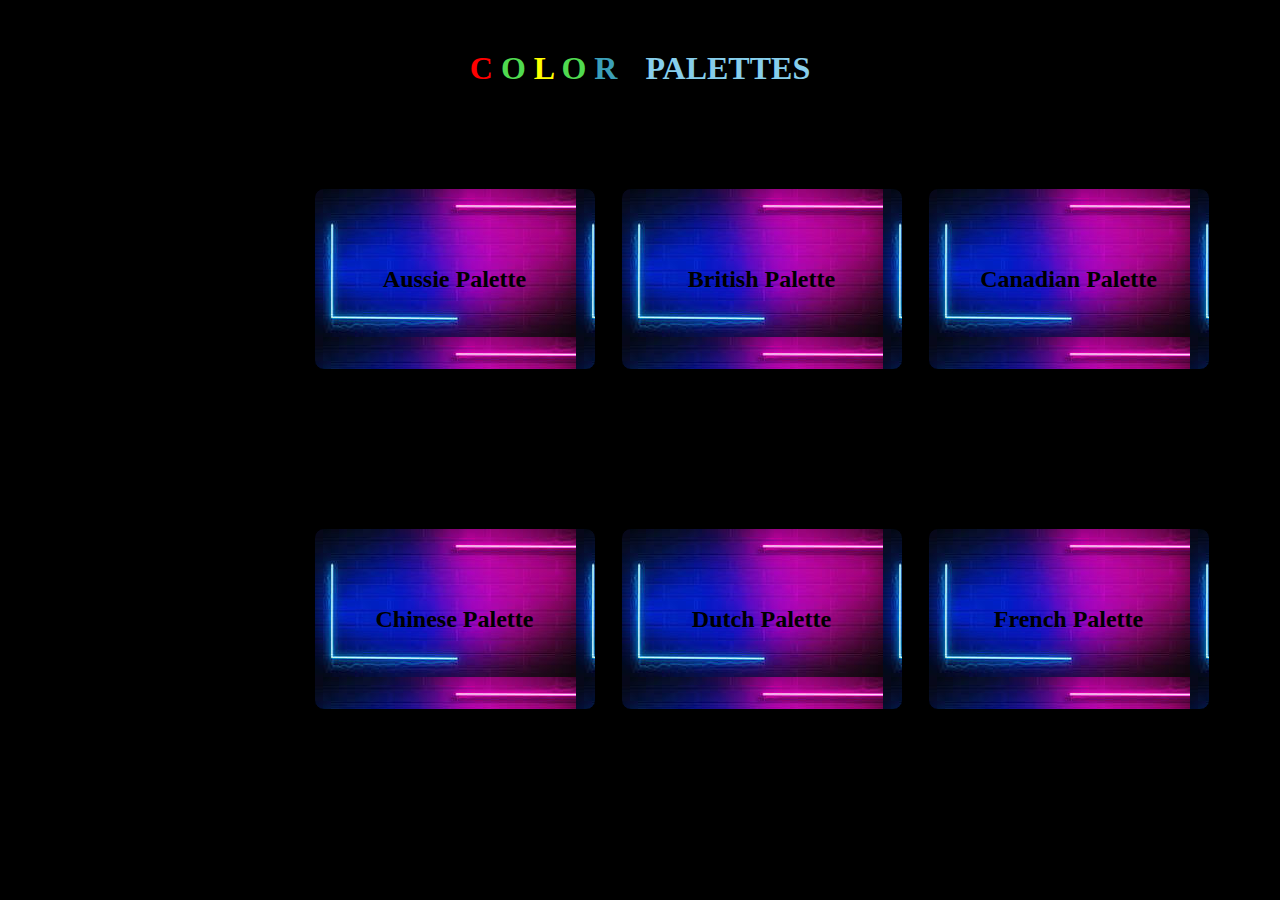
<file: index.html>
<!DOCTYPE html>
<html lang="en">
<head>
    <meta charset="UTF-8">
    <meta name="viewport" content="width=device-width, initial-scale=1.0">
    <title>Color Palettes</title>
    <link rel="stylesheet" href="./style.css">
</head>
<body>
    <!-- <div class="centre">COLOR PALETTES</div> -->
    <h1>
        <span class="c">C</span>
        <span class="o">O</span>
        <span class="l">L</span>
        <span class="o">O</span>
        <span class="r">R</span>
        <span class="palettes">PALETTES</span>
    </h1>
     <div class="container">
        <div><a href="./palettes/aussie/aussie.html">Aussie Palette</a></div>
        <div><a href="./palettes/british/british.html">British Palette</a></div>
        <div><a href="./palettes/Canadian/Canadian.html">Canadian Palette</a></div>
        <div><a href="./palettes/Chinese/Chinese.html">Chinese Palette</a></div>
        <div><a href="./palettes/Dutch/Dutch.html">Dutch Palette</a></div>
        <div><a href="./palettes/French/French.html">French Palette</a> </div>
        
       
     </div>
</body>
</html>
</file>
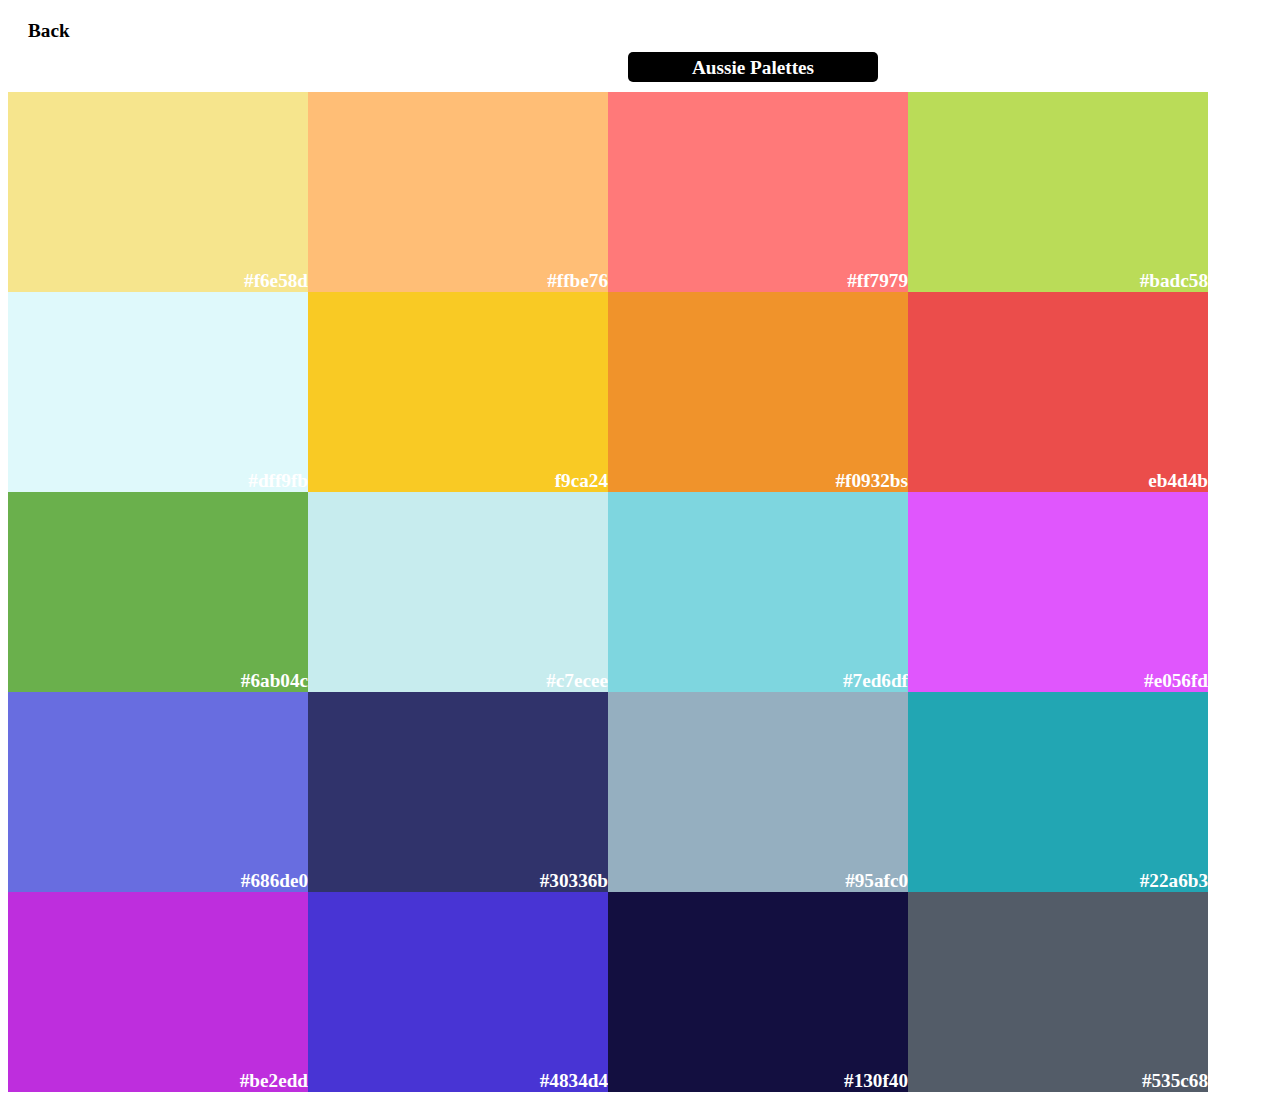
<file: palettes/aussie/aussie.html>
<!DOCTYPE html>
<html lang="en">
<head>
    <meta charset="UTF-8">
    <meta name="viewport" content="width=device-width, initial-scale=1.0">
    <title>Aussie Palettes</title>
    <link rel="stylesheet" href="./style.css">
</head>
<body>
    <div class="a"><a href="../../index.html">Back</a></div>
    <div class="top">Aussie Palettes</div>
    <div class="container">
        <div class="one">
            <span>#f6e58d</span>
        </div>
        <div class="two">
            <span>#ffbe76</span>
         </div>
        <div class="three">
            <span>#ff7979</span>
        </div>
        <div class="four">
            <span>#badc58</span>
        </div>
        <div class="five">
            <span>#dff9fb</span>
        </div>
        <div class="six">
            <span>f9ca24</span>
        </div>
        <div class="seven">
            <span>#f0932bs</span>
        </div>
        <div class="eight">
            <span>eb4d4b</span>
        </div>
        <div class="nine">
            <span>#6ab04c</span>
        </div>
        <div class="ten">
            <span>#c7ecee</span>
        </div>
        <div class="eleven">
            <span>#7ed6df</span>
        </div>
        <div class="twelve">
            <span>#e056fd</span>
        </div>
        <div class="thirteen">
            <span>#686de0</span>
        </div>
        <div class="fourteen">
            <span>#30336b</span>
        </div>
        <div class="fifteen">
            <span>#95afc0</span>
        </div>
        <div class="sixteen">
            <span>#22a6b3</span>
        </div>
        <div class="seventeen">
            <span>#be2edd</span>
        </div>
        <div class="eighteen">
            <span>#4834d4</span>
        </div>
        <div class="nineteen">
            <span>#130f40</span>
        </div>
        <div class="twenty">
            <span>#535c68</span>
        </div>
    </div>    
</body>
</html>
</file>
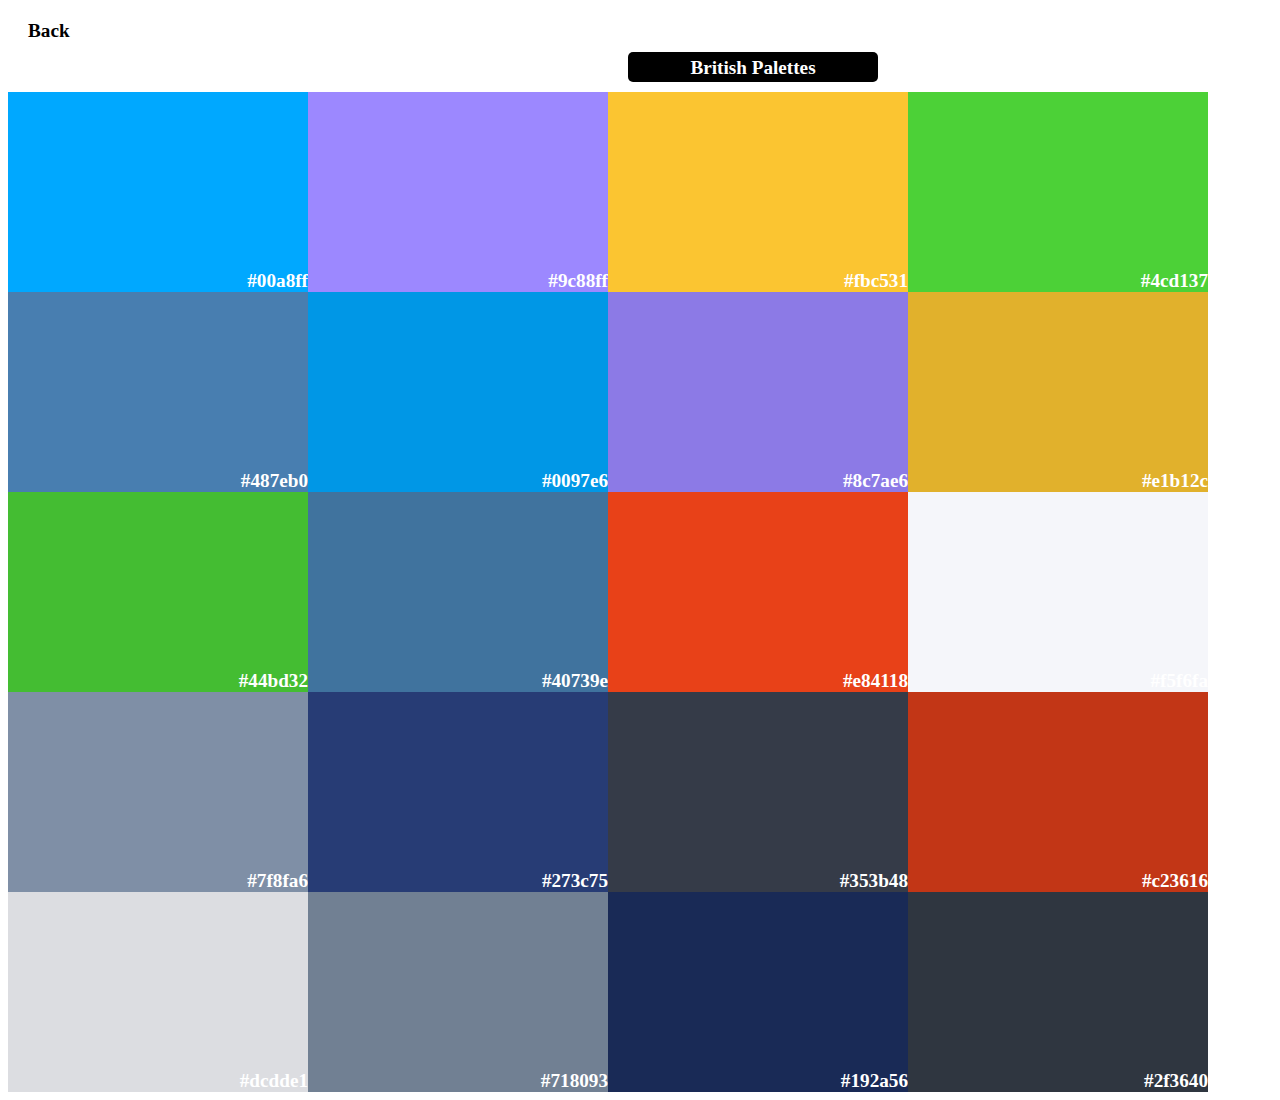
<file: palettes/british/british.html>
<!DOCTYPE html>
<html lang="en">
<head>
    <meta charset="UTF-8">
    <meta name="viewport" content="width=device-width, initial-scale=1.0">
    <title>British Palette</title>
    <link rel="stylesheet" href="./style.css">
</head>
<body>
    <div class="a"><a href="../../index.html">Back</a></div>
    <div class="top">British Palettes</div>
    <div class="container">
        <div class="one">
            <span>#00a8ff</span>
        </div>
        <div class="two">
            <span>#9c88ff</span>
         </div>
        <div class="three">
            <span>#fbc531</span>
        </div>
        <div class="four">
            <span>#4cd137</span>
        </div>
        <div class="five">
            <span>#487eb0</span>
        </div>
        <div class="six">
            <span>#0097e6</span>
        </div>
        <div class="seven">
            <span>#8c7ae6</span>
        </div>
        <div class="eight">
            <span>#e1b12c</span>
        </div>
        <div class="nine">
            <span>#44bd32</span>
        </div>
        <div class="ten">
            <span>#40739e</span>
        </div>
        <div class="eleven">
            <span>#e84118</span>
        </div>
        <div class="twelve">
            <span>#f5f6fa</span>
        </div>
        <div class="thirteen">
            <span>#7f8fa6</span>
        </div>
        <div class="fourteen">
            <span>#273c75</span>
        </div>
        <div class="fifteen">
            <span>#353b48</span>
        </div>
        <div class="sixteen">
            <span>#c23616</span>
        </div>
        <div class="seventeen">
            <span>#dcdde1</span>
        </div>
        <div class="eighteen">
            <span>#718093</span>
        </div>
        <div class="nineteen">
            <span>#192a56</span>
        </div>
        <div class="twenty">
            <span>#2f3640</span>
        </div>
    </div>    
    
</body>
</html>
</file>
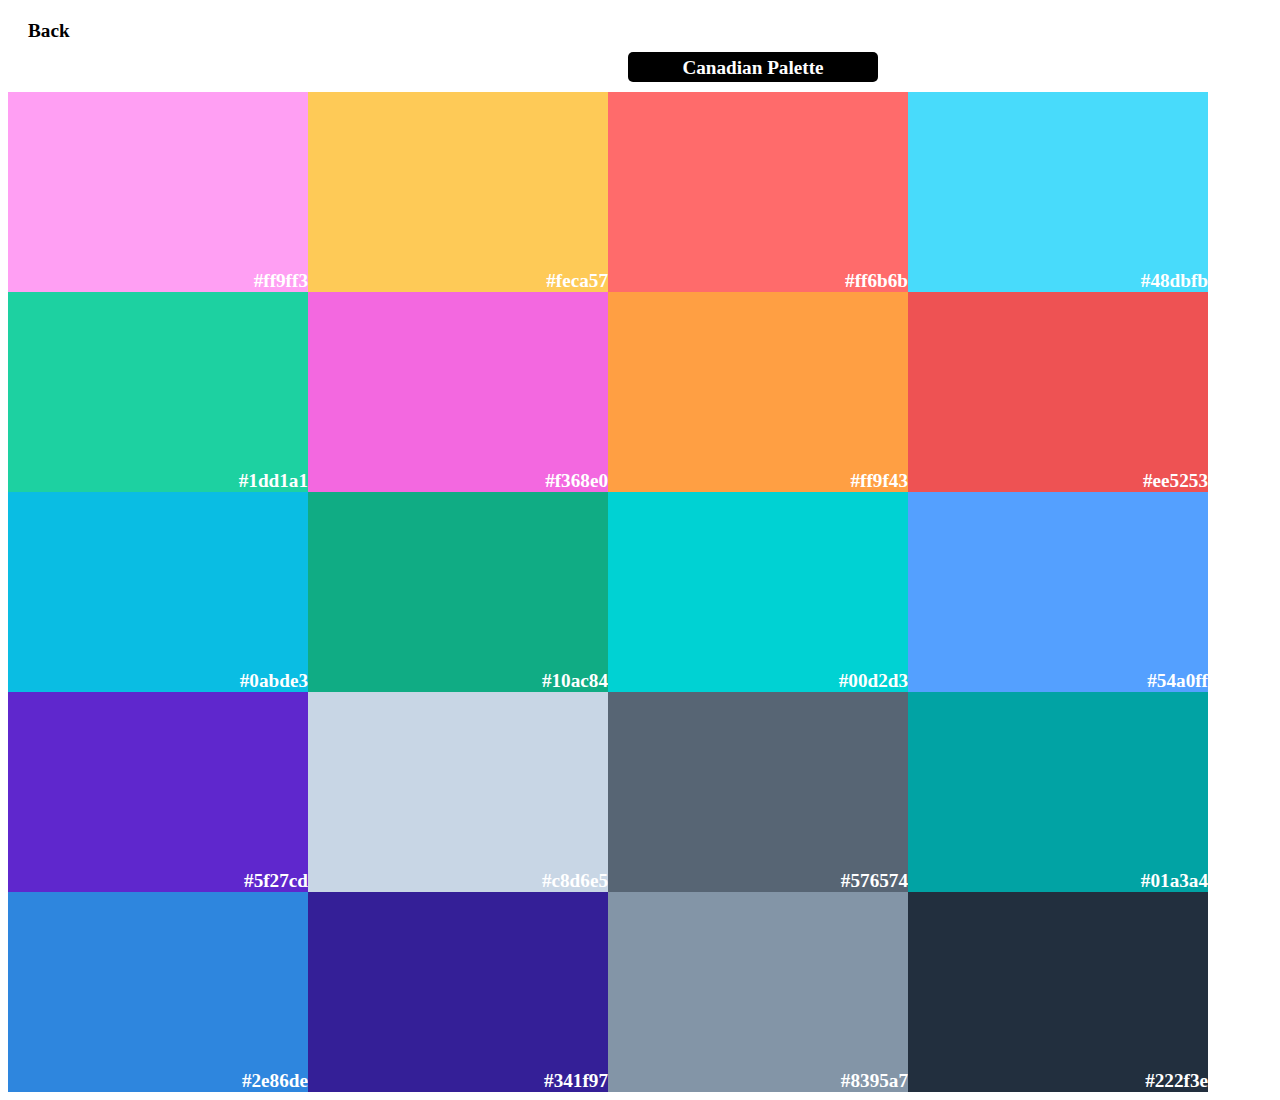
<file: palettes/Canadian/Canadian.html>
<!DOCTYPE html>
<html lang="en">
<head>
    <meta charset="UTF-8">
    <meta name="viewport" content="width=device-width, initial-scale=1.0">
    <title>Canadian Palette </title>
    <link rel="stylesheet" href="./style.css">
</head>
<body>
    <div class="a"><a href="../../index.html">Back</a></div>
    <div class="top">Canadian Palette</div>
    <div class="container">
        <div class="one">
            <span>#ff9ff3</span>
        </div>
        <div class="two">
            <span>#feca57</span>
         </div>
        <div class="three">
            <span>#ff6b6b</span>
        </div>
        <div class="four">
            <span>#48dbfb</span>
        </div>
        <div class="five">
            <span>#1dd1a1</span>
        </div>
        <div class="six">
            <span>#f368e0</span>
        </div>
        <div class="seven">
            <span>#ff9f43</span>
        </div>
        <div class="eight">
            <span>#ee5253</span>
        </div>
        <div class="nine">
            <span>#0abde3</span>
        </div>
        <div class="ten">
            <span>#10ac84</span>
        </div>
        <div class="eleven">
            <span>#00d2d3</span>
        </div>
        <div class="twelve">
            <span>#54a0ff</span>
        </div>
        <div class="thirteen">
            <span>#5f27cd</span>
        </div>
        <div class="fourteen">
            <span>#c8d6e5</span>
        </div>
        <div class="fifteen">
            <span>#576574</span>
        </div>
        <div class="sixteen">
            <span>#01a3a4</span>
        </div>
        <div class="seventeen">
            <span>#2e86de</span>
        </div>
        <div class="eighteen">
            <span>#341f97</span>
        </div>
        <div class="nineteen">
            <span>#8395a7</span>
        </div>
        <div class="twenty">
            <span>#222f3e</span>
        </div>
    </div>    
    
</body>
</html>
</file>
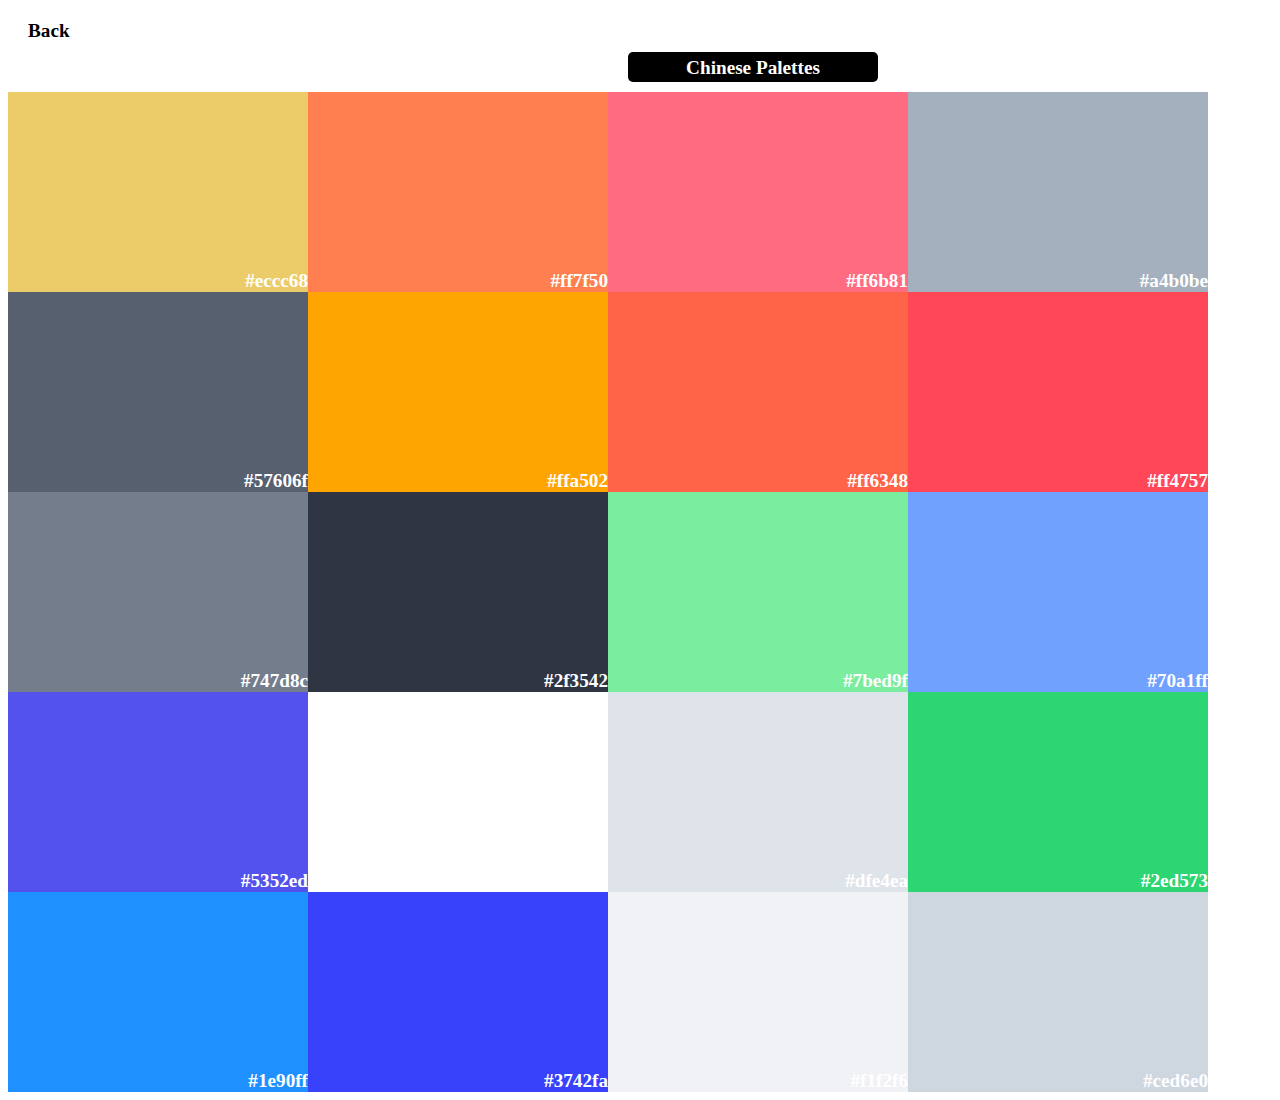
<file: palettes/Chinese/Chinese.html>
<!DOCTYPE html>
<html lang="en">
<head>
    <meta charset="UTF-8">
    <meta name="viewport" content="width=device-width, initial-scale=1.0">
    <title>Chinese Palette</title>
    <link rel="stylesheet" href="./style.css">
</head>
<body>
    <div class="a"><a href="../../index.html">Back</a></div>
    <div class="top">Chinese Palettes</div>
    <div class="container">
        <div class="one">
            <span>#eccc68</span>
        </div>
        <div class="two">
            <span>#ff7f50</span>
         </div>
        <div class="three">
            <span>#ff6b81</span>
        </div>
        <div class="four">
            <span>#a4b0be</span>
        </div>
        <div class="five">
            <span>#57606f</span>
        </div>
        <div class="six">
            <span>#ffa502</span>
        </div>
        <div class="seven">
            <span>#ff6348</span>
        </div>
        <div class="eight">
            <span>#ff4757</span>
        </div>
        <div class="nine">
            <span>#747d8c</span>
        </div>
        <div class="ten">
            <span>#2f3542</span>
        </div>
        <div class="eleven">
            <span>#7bed9f</span>
        </div>
        <div class="twelve">
            <span>#70a1ff</span>
        </div>
        <div class="thirteen">
            <span>#5352ed</span>
        </div>
        <div class="fourteen">
            <span>#ffffff</span>
        </div>
        <div class="fifteen">
            <span>#dfe4ea</span>
        </div>
        <div class="sixteen">
            <span>#2ed573</span>
        </div>
        <div class="seventeen">
            <span>#1e90ff</span>
        </div>
        <div class="eighteen">
            <span>#3742fa</span>
        </div>
        <div class="nineteen">
            <span>#f1f2f6</span>
        </div>
        <div class="twenty">
            <span>#ced6e0</span>
        </div>
    </div>    
    
</body>
</html>
</file>
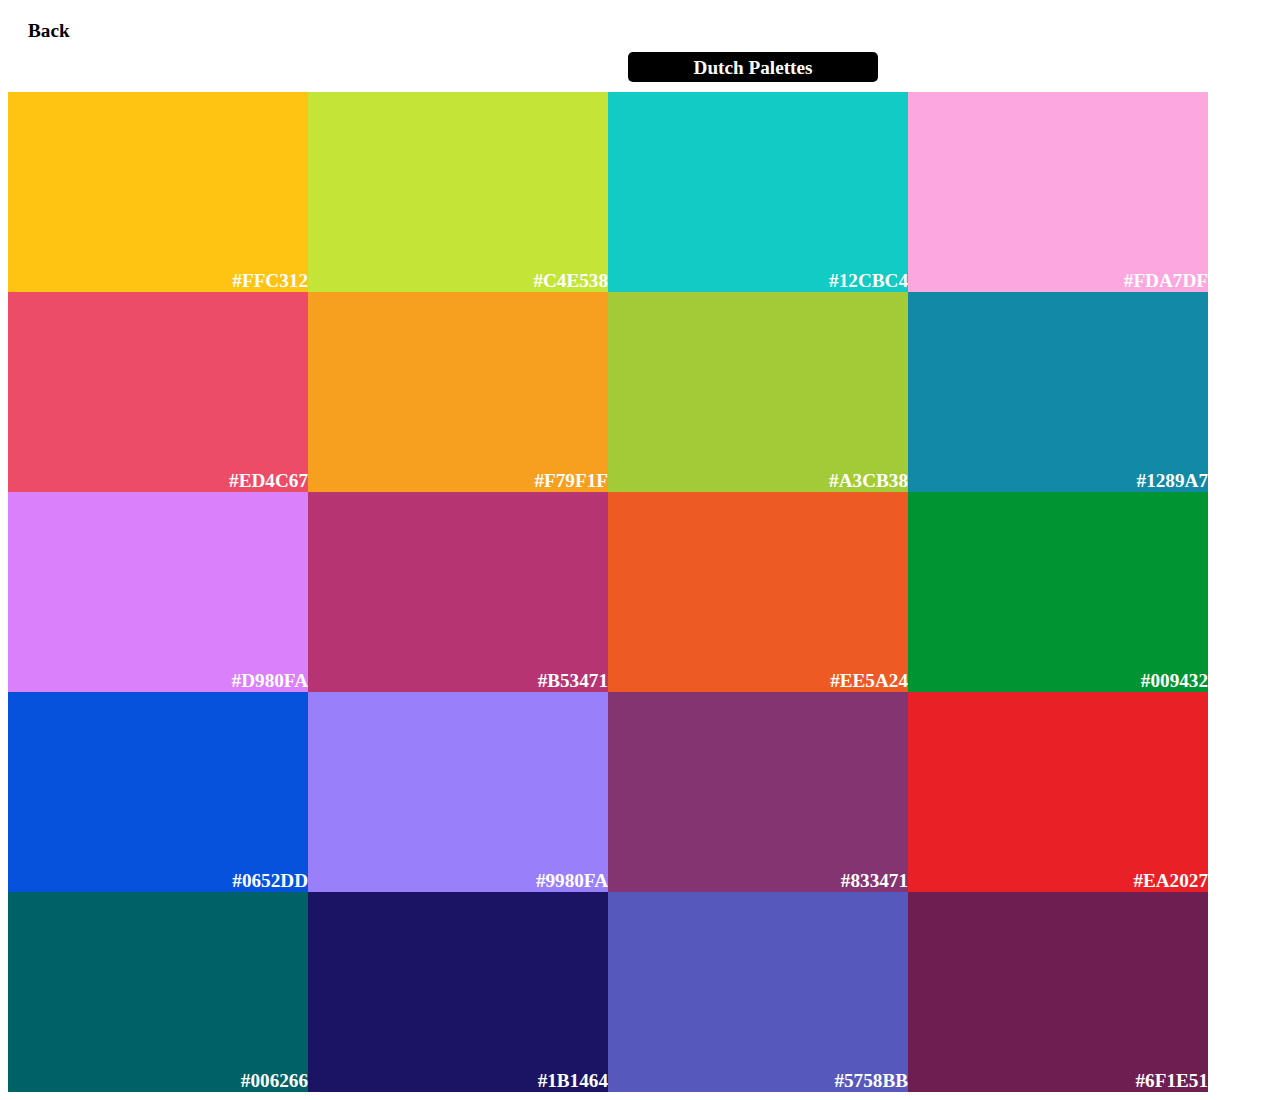
<file: palettes/Dutch/Dutch.html>
<!DOCTYPE html>
<html lang="en">
<head>
    <meta charset="UTF-8">
    <meta name="viewport" content="width=device-width, initial-scale=1.0">
    <title>Dutch Palette</title>
    <link rel="stylesheet" href="./style.css">
</head>
<body>
    <div class="a"><a href="../../index.html">Back</a></div>
    <div class="top">Dutch Palettes</div>
    <div class="container">
        <div class="one">
            <span>#FFC312</span>
        </div>
        <div class="two">
            <span>#C4E538</span>
         </div>
        <div class="three">
            <span>#12CBC4</span>
        </div>
        <div class="four">
            <span>#FDA7DF</span>
        </div>
        <div class="five">
            <span>#ED4C67</span>
        </div>
        <div class="six">
            <span>#F79F1F</span>
        </div>
        <div class="seven">
            <span>#A3CB38</span>
        </div>
        <div class="eight">
            <span>#1289A7</span>
        </div>
        <div class="nine">
            <span>#D980FA</span>
        </div>
        <div class="ten">
            <span>#B53471</span>
        </div>
        <div class="eleven">
            <span>#EE5A24</span>
        </div>
        <div class="twelve">
            <span>#009432</span>
        </div>
        <div class="thirteen">
            <span>#0652DD</span>
        </div>
        <div class="fourteen">
            <span>#9980FA</span>
        </div>
        <div class="fifteen">
            <span>#833471</span>
        </div>
        <div class="sixteen">
            <span>#EA2027</span>
        </div>
        <div class="seventeen">
            <span>#006266</span>
        </div>
        <div class="eighteen">
            <span>#1B1464</span>
        </div>
        <div class="nineteen">
            <span>#5758BB</span>
        </div>
        <div class="twenty">
            <span>#6F1E51</span>
        </div>
    </div>    
    
</body>
</html>
</file>
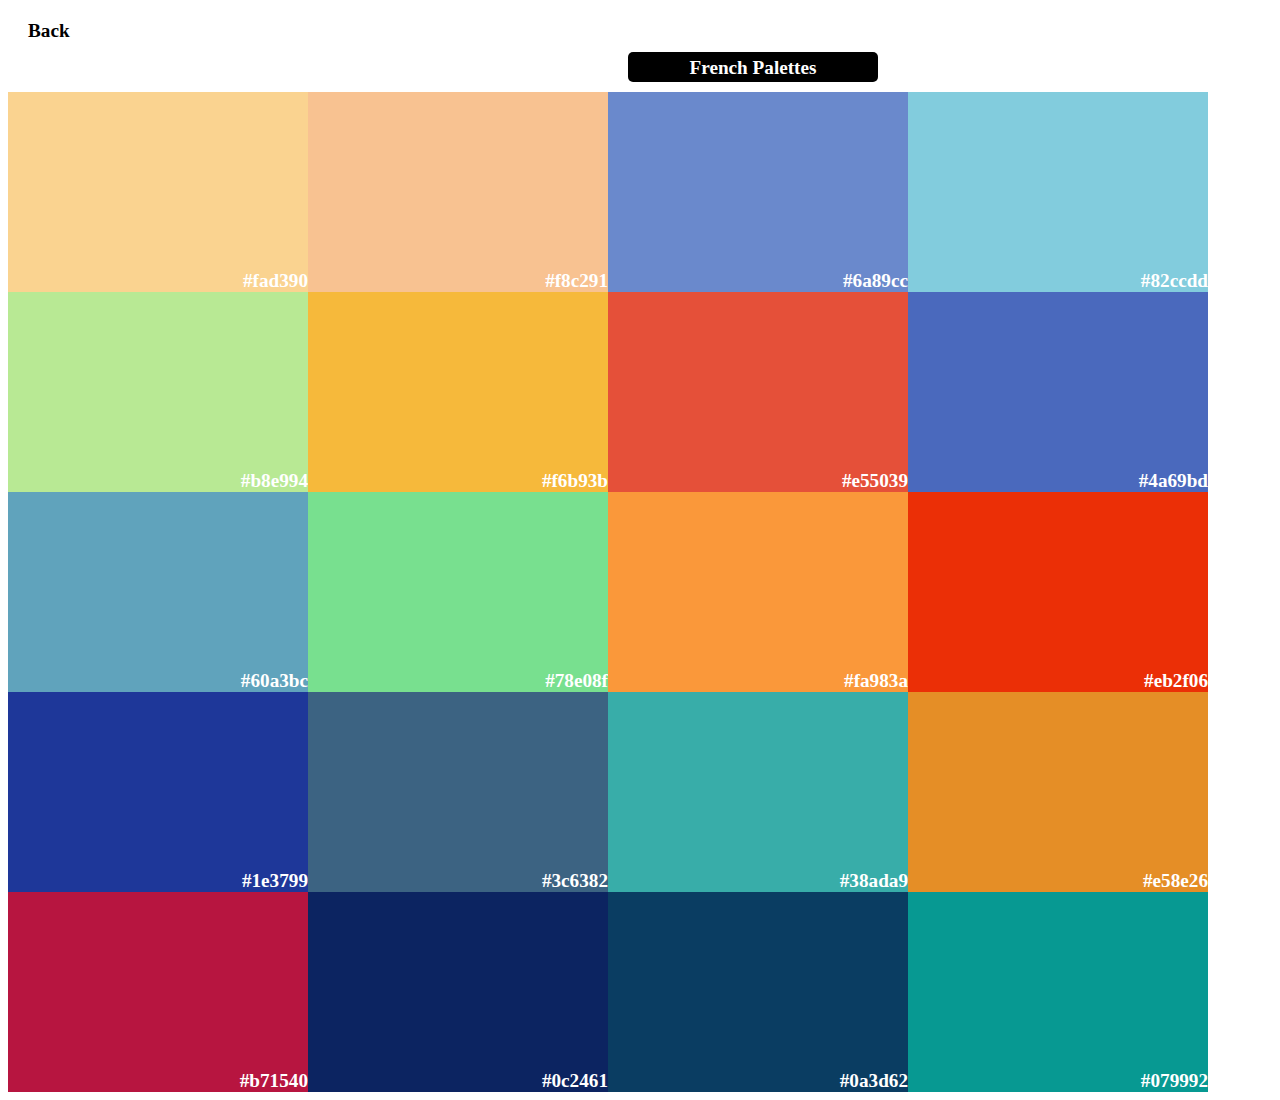
<file: palettes/French/French.html>
<!DOCTYPE html>
<html lang="en">
<head>
    <meta charset="UTF-8">
    <meta name="viewport" content="width=device-width, initial-scale=1.0">
    <title>French Palette</title>
    <link rel="stylesheet" href="./style.css">
</head>
<body>
    <div class="a"><a href="../../index.html">Back</a></div>
    <div class="top">French Palettes</div>
    <div class="container">
        <div class="one">
            <span>#fad390</span>
        </div>
        <div class="two">
            <span>#f8c291</span>
         </div>
        <div class="three">
            <span>#6a89cc</span>
        </div>
        <div class="four">
            <span>#82ccdd</span>
        </div>
        <div class="five">
            <span>#b8e994</span>
        </div>
        <div class="six">
            <span>#f6b93b</span>
        </div>
        <div class="seven">
            <span>#e55039</span>
        </div>
        <div class="eight">
            <span>#4a69bd</span>
        </div>
        <div class="nine">
            <span>#60a3bc</span>
        </div>
        <div class="ten">
            <span>#78e08f</span>
        </div>
        <div class="eleven">
            <span>#fa983a</span>
        </div>
        <div class="twelve">
            <span>#eb2f06</span>
        </div>
        <div class="thirteen">
            <span>#1e3799</span>
        </div>
        <div class="fourteen">
            <span>#3c6382</span>
        </div>
        <div class="fifteen">
            <span>#38ada9</span>
        </div>
        <div class="sixteen">
            <span>#e58e26</span>
        </div>
        <div class="seventeen">
            <span>#b71540</span>
        </div>
        <div class="eighteen">
            <span>#0c2461</span>
        </div>
        <div class="nineteen">
            <span>#0a3d62</span>
        </div>
        <div class="twenty">
            <span>#079992</span>
        </div>
    </div>    
</body>
</html>
</file>
<file: style.css>
body{
    background-color: black;
}
h1{
   text-align: center;
   margin-top: 50px;
}
.c{
    color: red;
    
}
.o{
    color: rgb(80, 218, 80);
   
}
.l{
    color: yellow;
    
}
.r{
    color: rgb(59, 159, 184);
    
}
.palettes{
    color: skyblue;
    margin-left: 20px;
    
}
.container{
    border: 1px solid black;
    height: 680px;
    width: 1000px;
    margin-left: 240px;
    display: flex;
    flex-wrap: wrap;
    align-items: center;
    justify-content: center;
    
}
.container>div{
    border: 1px solid black;
    height: 180px;
    width: 280px;
    margin-left:25px;
    display: flex;
    align-items: center;
    justify-content: center;
    background-image:url(./assets/img.jfif);
    border-radius: 10px;

    
}
a{
    text-decoration: none;
    color: black;
    font-size: x-large;
    font-weight: bolder;
}
a:hover{
    color: red;
}
</file>
<file: palettes/aussie/style.css>
.top{
    background-color: black;
    color: white;
    border-radius: 5px;
    text-align: center;
    width: 250px;
    height: 25px;
    margin: 10px 620px;
    font-size: larger;
    padding-top: 5px;
    font-weight: bold;
}
a{
    text-decoration: none;
    font-size: larger;  
    color: black;
    font-weight: bolder;  
}
.a{
    margin-top: 20px;
    margin-left: 20px;
}
.container{
    display: flex;
    flex-wrap: wrap;   
}
a:hover{
    color: red;
    text-decoration: underline;
}
.one{
    display: flex;
    align-items: flex-end;
    justify-content: flex-end;
    height: 200px;
    width: 300px;
    color: white;
    font-size: larger;
    font-weight: bolder;
    background-color: #f6e58d;
}
.two{
    display: flex;
    align-items: flex-end;
    justify-content: flex-end;
    height: 200px;
    width: 300px;
    color: white;
    font-size: larger;
    font-weight: bolder;
    background-color: #ffbe76;
}
.three{
    display: flex;
    align-items: flex-end;
    justify-content: flex-end;
    height: 200px;
    width: 300px;
    color: white;
    font-size: larger;
    font-weight: bolder;
    background-color: #ff7979;
}
.four{
    display: flex;
    align-items: flex-end;
    justify-content: flex-end;
    height: 200px;
    width: 300px;
    color: white;
    font-size: larger;
    font-weight: bolder;
    background-color: #badc58;
}
.five{
    display: flex;
    align-items: flex-end;
    justify-content: flex-end;
    height: 200px;
    width: 300px;
    color: white;
    font-size: larger;
    font-weight: bolder;
    background-color: #dff9fb;
}
.six{
    display: flex;
    align-items: flex-end;
    justify-content: flex-end;
    height: 200px;
    width: 300px;
    color: white;
    font-size: larger;
    font-weight: bolder;
    background-color: #f9ca24;
}
.seven{
    display: flex;
    align-items: flex-end;
    justify-content: flex-end;
    height: 200px;
    width: 300px;
    color: white;
    font-size: larger;
    font-weight: bolder;
    background-color: #f0932b;

}
.eight{
    display: flex;
    align-items: flex-end;
    justify-content: flex-end;
    height: 200px;
    width: 300px;
    color: white;
    font-size: larger;
    font-weight: bolder;
    background-color: #eb4d4b;
}
.nine{
    display: flex;
    align-items: flex-end;
    justify-content: flex-end;
    height: 200px;
    width: 300px;
    color: white;
    font-size: larger;
    font-weight: bolder;
    background-color: #6ab04c;
}
.ten{
    display: flex;
    align-items: flex-end;
    justify-content: flex-end;
    height: 200px;
    width: 300px;
    color: white;
    font-size: larger;
    font-weight: bolder;
    background-color: #c7ecee;
}
.eleven{
    display: flex;
    align-items: flex-end;
    justify-content: flex-end;
    height: 200px;
    width: 300px;
    color: white;
    font-size: larger;
    font-weight: bolder;
    background-color: #7ed6df;
}
.twelve{
    display: flex;
    align-items: flex-end;
    justify-content: flex-end;
    height: 200px;
    width: 300px;
    color: white;
    font-size: larger;
    font-weight: bolder;
    background-color: #e056fd;
}
.thirteen{
    display: flex;
    align-items: flex-end;
    justify-content: flex-end;
    height: 200px;
    width: 300px;
    color: white;
    font-size: larger;
    font-weight: bolder;
    background-color: #686de0;
}
.fourteen{
    display: flex;
    align-items: flex-end;
    justify-content: flex-end;
    height: 200px;
    width: 300px;
    color: white;
    font-size: larger;
    font-weight: bolder;
    background-color: #30336b;
}
.fifteen{
    display: flex;
    align-items: flex-end;
    justify-content: flex-end;
    height: 200px;
    width: 300px;
    color: white;
    font-size: larger;
    font-weight: bolder;
    background-color: #95afc0;
}
.sixteen{
    display: flex;
    align-items: flex-end;
    justify-content: flex-end;
    height: 200px;
    width: 300px;
    color: white;
    font-size: larger;
    font-weight: bolder;
    background-color: #22a6b3;
}
.seventeen{
    display: flex;
    align-items: flex-end;
    justify-content: flex-end;
    height: 200px;
    width: 300px;
    color: white;
    font-size: larger;
    font-weight: bolder;
    background-color: #be2edd;
}
.eighteen{
    display: flex;
    align-items: flex-end;
    justify-content: flex-end;
    height: 200px;
    width: 300px;
    color: white;
    font-size: larger;
    font-weight: bolder;
    background-color: #4834d4;
}
.nineteen{
    display: flex;
    align-items: flex-end;
    justify-content: flex-end;
    height: 200px;
    width: 300px;
    color: white;
    font-size: larger;
    font-weight: bolder;
    background-color: #130f40;
}
.twenty{
    display: flex;
    align-items: flex-end;
    justify-content: flex-end;
    height: 200px;
    width: 300px;
    color: white;
    font-size: larger;
    font-weight: bolder;
    background-color: #535c68;
}
</file>
<file: palettes/british/style.css>
.top{
    background-color: black;
    color: white;
    border-radius: 5px;
    text-align: center;
    width: 250px;
    height: 25px;
    margin: 10px 620px;
    font-size: larger;
    padding-top: 5px;
    font-weight: bold;
}
a{
    text-decoration: none;
    font-size: larger;  
    color: black;
    font-weight: bolder;  
}
.a{
    margin-top: 20px;
    margin-left: 20px;
}
.container{
    display: flex;
    flex-wrap: wrap;   
}
a:hover{
    color: red;
    text-decoration: underline;
}
.one{
    display: flex;
    align-items: flex-end;
    justify-content: flex-end;
    height: 200px;
    width: 300px;
    color: white;
    font-size: larger;
    font-weight: bolder;
    background-color:#00a8ff ;
}
.two{
    display: flex;
    align-items: flex-end;
    justify-content: flex-end;
    height: 200px;
    width: 300px;
    color: white;
    font-size: larger;
    font-weight: bolder;
    background-color: #9c88ff;
}
.three{
    display: flex;
    align-items: flex-end;
    justify-content: flex-end;
    height: 200px;
    width: 300px;
    color: white;
    font-size: larger;
    font-weight: bolder;
    background-color:#fbc531 ;
}
.four{
    display: flex;
    align-items: flex-end;
    justify-content: flex-end;
    height: 200px;
    width: 300px;
    color: white;
    font-size: larger;
    font-weight: bolder;
    background-color:#4cd137 ;
}
.five{
    display: flex;
    align-items: flex-end;
    justify-content: flex-end;
    height: 200px;
    width: 300px;
    color: white;
    font-size: larger;
    font-weight: bolder;
    background-color: #487eb0;
}
.six{
    display: flex;
    align-items: flex-end;
    justify-content: flex-end;
    height: 200px;
    width: 300px;
    color: white;
    font-size: larger;
    font-weight: bolder;
    background-color: #0097e6;
}
.seven{
    display: flex;
    align-items: flex-end;
    justify-content: flex-end;
    height: 200px;
    width: 300px;
    color: white;
    font-size: larger;
    font-weight: bolder;
    background-color:#8c7ae6 ;

}
.eight{
    display: flex;
    align-items: flex-end;
    justify-content: flex-end;
    height: 200px;
    width: 300px;
    color: white;
    font-size: larger;
    font-weight: bolder;
    background-color: #e1b12c;
}
.nine{
    display: flex;
    align-items: flex-end;
    justify-content: flex-end;
    height: 200px;
    width: 300px;
    color: white;
    font-size: larger;
    font-weight: bolder;
    background-color: #44bd32;
}
.ten{
    display: flex;
    align-items: flex-end;
    justify-content: flex-end;
    height: 200px;
    width: 300px;
    color: white;
    font-size: larger;
    font-weight: bolder;
    background-color:#40739e ;
}
.eleven{
    display: flex;
    align-items: flex-end;
    justify-content: flex-end;
    height: 200px;
    width: 300px;
    color: white;
    font-size: larger;
    font-weight: bolder;
    background-color: #e84118;
}
.twelve{
    display: flex;
    align-items: flex-end;
    justify-content: flex-end;
    height: 200px;
    width: 300px;
    color: white;
    font-size: larger;
    font-weight: bolder;
    background-color:#f5f6fa ;
}
.thirteen{
    display: flex;
    align-items: flex-end;
    justify-content: flex-end;
    height: 200px;
    width: 300px;
    color: white;
    font-size: larger;
    font-weight: bolder;
    background-color:#7f8fa6 ;
}
.fourteen{
    display: flex;
    align-items: flex-end;
    justify-content: flex-end;
    height: 200px;
    width: 300px;
    color: white;
    font-size: larger;
    font-weight: bolder;
    background-color: #273c75;
}
.fifteen{
    display: flex;
    align-items: flex-end;
    justify-content: flex-end;
    height: 200px;
    width: 300px;
    color: white;
    font-size: larger;
    font-weight: bolder;
    background-color:#353b48 ;
}
.sixteen{
    display: flex;
    align-items: flex-end;
    justify-content: flex-end;
    height: 200px;
    width: 300px;
    color: white;
    font-size: larger;
    font-weight: bolder;
    background-color: #c23616;
}
.seventeen{
    display: flex;
    align-items: flex-end;
    justify-content: flex-end;
    height: 200px;
    width: 300px;
    color: white;
    font-size: larger;
    font-weight: bolder;
    background-color:#dcdde1;
}
.eighteen{
    display: flex;
    align-items: flex-end;
    justify-content: flex-end;
    height: 200px;
    width: 300px;
    color: white;
    font-size: larger;
    font-weight: bolder;
    background-color: #718093;
}
.nineteen{
    display: flex;
    align-items: flex-end;
    justify-content: flex-end;
    height: 200px;
    width: 300px;
    color: white;
    font-size: larger;
    font-weight: bolder;
    background-color: #192a56;
}
.twenty{
    display: flex;
    align-items: flex-end;
    justify-content: flex-end;
    height: 200px;
    width: 300px;
    color: white;
    font-size: larger;
    font-weight: bolder;
    background-color: #2f3640;
}
</file>
<file: palettes/Canadian/style.css>
.top{
    background-color: black;
    color: white;
    border-radius: 5px;
    text-align: center;
    width: 250px;
    height: 25px;
    margin: 10px 620px;
    font-size: larger;
    padding-top: 5px;
    font-weight: bold;
}
a{
    text-decoration: none;
    font-size: larger;  
    color: black;
    font-weight: bolder;  
}
.a{
    margin-top: 20px;
    margin-left: 20px;
}
.container{
    display: flex;
    flex-wrap: wrap;   
}
a:hover{
    color: red;
    text-decoration: underline;
}
.one{
    display: flex;
    align-items: flex-end;
    justify-content: flex-end;
    height: 200px;
    width: 300px;
    color: white;
    font-size: larger;
    font-weight: bolder;
    background-color:#ff9ff3 ;
}
.two{
    display: flex;
    align-items: flex-end;
    justify-content: flex-end;
    height: 200px;
    width: 300px;
    color: white;
    font-size: larger;
    font-weight: bolder;
    background-color:#feca57 ;
}
.three{
    display: flex;
    align-items: flex-end;
    justify-content: flex-end;
    height: 200px;
    width: 300px;
    color: white;
    font-size: larger;
    font-weight: bolder;
    background-color:#ff6b6b ;
}
.four{
    display: flex;
    align-items: flex-end;
    justify-content: flex-end;
    height: 200px;
    width: 300px;
    color: white;
    font-size: larger;
    font-weight: bolder;
    background-color:#48dbfb ;
}
.five{
    display: flex;
    align-items: flex-end;
    justify-content: flex-end;
    height: 200px;
    width: 300px;
    color: white;
    font-size: larger;
    font-weight: bolder;
    background-color:#1dd1a1;
}
.six{
    display: flex;
    align-items: flex-end;
    justify-content: flex-end;
    height: 200px;
    width: 300px;
    color: white;
    font-size: larger;
    font-weight: bolder;
    background-color: #f368e0;
}
.seven{
    display: flex;
    align-items: flex-end;
    justify-content: flex-end;
    height: 200px;
    width: 300px;
    color: white;
    font-size: larger;
    font-weight: bolder;
    background-color:#ff9f43 ;

}
.eight{
    display: flex;
    align-items: flex-end;
    justify-content: flex-end;
    height: 200px;
    width: 300px;
    color: white;
    font-size: larger;
    font-weight: bolder;
    background-color:#ee5253 ;
}
.nine{
    display: flex;
    align-items: flex-end;
    justify-content: flex-end;
    height: 200px;
    width: 300px;
    color: white;
    font-size: larger;
    font-weight: bolder;
    background-color:#0abde3 ;
}
.ten{
    display: flex;
    align-items: flex-end;
    justify-content: flex-end;
    height: 200px;
    width: 300px;
    color: white;
    font-size: larger;
    font-weight: bolder;
    background-color: #10ac84;
}
.eleven{
    display: flex;
    align-items: flex-end;
    justify-content: flex-end;
    height: 200px;
    width: 300px;
    color: white;
    font-size: larger;
    font-weight: bolder;
    background-color: #00d2d3;
}
.twelve{
    display: flex;
    align-items: flex-end;
    justify-content: flex-end;
    height: 200px;
    width: 300px;
    color: white;
    font-size: larger;
    font-weight: bolder;
    background-color: #54a0ff;
}
.thirteen{
    display: flex;
    align-items: flex-end;
    justify-content: flex-end;
    height: 200px;
    width: 300px;
    color: white;
    font-size: larger;
    font-weight: bolder;
    background-color:#5f27cd ;
}
.fourteen{
    display: flex;
    align-items: flex-end;
    justify-content: flex-end;
    height: 200px;
    width: 300px;
    color: white;
    font-size: larger;
    font-weight: bolder;
    background-color: #c8d6e5;
}
.fifteen{
    display: flex;
    align-items: flex-end;
    justify-content: flex-end;
    height: 200px;
    width: 300px;
    color: white;
    font-size: larger;
    font-weight: bolder;
    background-color: #576574;
}
.sixteen{
    display: flex;
    align-items: flex-end;
    justify-content: flex-end;
    height: 200px;
    width: 300px;
    color: white;
    font-size: larger;
    font-weight: bolder;
    background-color:#01a3a4 ;
}
.seventeen{
    display: flex;
    align-items: flex-end;
    justify-content: flex-end;
    height: 200px;
    width: 300px;
    color: white;
    font-size: larger;
    font-weight: bolder;
    background-color:#2e86de ;
}
.eighteen{
    display: flex;
    align-items: flex-end;
    justify-content: flex-end;
    height: 200px;
    width: 300px;
    color: white;
    font-size: larger;
    font-weight: bolder;
    background-color: #341f97;
}
.nineteen{
    display: flex;
    align-items: flex-end;
    justify-content: flex-end;
    height: 200px;
    width: 300px;
    color: white;
    font-size: larger;
    font-weight: bolder;
    background-color: #8395a7;
}
.twenty{
    display: flex;
    align-items: flex-end;
    justify-content: flex-end;
    height: 200px;
    width: 300px;
    color: white;
    font-size: larger;
    font-weight: bolder;
    background-color:#222f3e ;
}
</file>
<file: palettes/Chinese/style.css>
.top{
    background-color: black;
    color: white;
    border-radius: 5px;
    text-align: center;
    width: 250px;
    height: 25px;
    margin: 10px 620px;
    font-size: larger;
    padding-top: 5px;
    font-weight: bold;
}
a{
    text-decoration: none;
    font-size: larger;  
    color: black;
    font-weight: bolder;  
}
.a{
    margin-top: 20px;
    margin-left: 20px;
}
.container{
    display: flex;
    flex-wrap: wrap;   
}
a:hover{
    color: red;
    text-decoration: underline;
}
.one{
    display: flex;
    align-items: flex-end;
    justify-content: flex-end;
    height: 200px;
    width: 300px;
    color: white;
    font-size: larger;
    font-weight: bolder;
    background-color: #eccc68;
}
.two{
    display: flex;
    align-items: flex-end;
    justify-content: flex-end;
    height: 200px;
    width: 300px;
    color: white;
    font-size: larger;
    font-weight: bolder;
    background-color: #ff7f50;
}
.three{
    display: flex;
    align-items: flex-end;
    justify-content: flex-end;
    height: 200px;
    width: 300px;
    color: white;
    font-size: larger;
    font-weight: bolder;
    background-color: #ff6b81;
}
.four{
    display: flex;
    align-items: flex-end;
    justify-content: flex-end;
    height: 200px;
    width: 300px;
    color: white;
    font-size: larger;
    font-weight: bolder;
    background-color: #a4b0be;
}
.five{
    display: flex;
    align-items: flex-end;
    justify-content: flex-end;
    height: 200px;
    width: 300px;
    color: white;
    font-size: larger;
    font-weight: bolder;
    background-color:#57606f ;
}
.six{
    display: flex;
    align-items: flex-end;
    justify-content: flex-end;
    height: 200px;
    width: 300px;
    color: white;
    font-size: larger;
    font-weight: bolder;
    background-color:#ffa502 ;
}
.seven{
    display: flex;
    align-items: flex-end;
    justify-content: flex-end;
    height: 200px;
    width: 300px;
    color: white;
    font-size: larger;
    font-weight: bolder;
    background-color:#ff6348 ;

}
.eight{
    display: flex;
    align-items: flex-end;
    justify-content: flex-end;
    height: 200px;
    width: 300px;
    color: white;
    font-size: larger;
    font-weight: bolder;
    background-color: #ff4757;
}
.nine{
    display: flex;
    align-items: flex-end;
    justify-content: flex-end;
    height: 200px;
    width: 300px;
    color: white;
    font-size: larger;
    font-weight: bolder;
    background-color:#747d8c ;
}
.ten{
    display: flex;
    align-items: flex-end;
    justify-content: flex-end;
    height: 200px;
    width: 300px;
    color: white;
    font-size: larger;
    font-weight: bolder;
    background-color:#2f3542 ;
}
.eleven{
    display: flex;
    align-items: flex-end;
    justify-content: flex-end;
    height: 200px;
    width: 300px;
    color: white;
    font-size: larger;
    font-weight: bolder;
    background-color:#7bed9f ;
}
.twelve{
    display: flex;
    align-items: flex-end;
    justify-content: flex-end;
    height: 200px;
    width: 300px;
    color: white;
    font-size: larger;
    font-weight: bolder;
    background-color:#70a1ff ;
}
.thirteen{
    display: flex;
    align-items: flex-end;
    justify-content: flex-end;
    height: 200px;
    width: 300px;
    color: white;
    font-size: larger;
    font-weight: bolder;
    background-color: #5352ed;
}
.fourteen{
    display: flex;
    align-items: flex-end;
    justify-content: flex-end;
    height: 200px;
    width: 300px;
    color: white;
    font-size: larger;
    font-weight: bolder;
    background-color:#ffffff ;
}
.fifteen{
    display: flex;
    align-items: flex-end;
    justify-content: flex-end;
    height: 200px;
    width: 300px;
    color: white;
    font-size: larger;
    font-weight: bolder;
    background-color:#dfe4ea ;
}
.sixteen{
    display: flex;
    align-items: flex-end;
    justify-content: flex-end;
    height: 200px;
    width: 300px;
    color: white;
    font-size: larger;
    font-weight: bolder;
    background-color: #2ed573;
}
.seventeen{
    display: flex;
    align-items: flex-end;
    justify-content: flex-end;
    height: 200px;
    width: 300px;
    color: white;
    font-size: larger;
    font-weight: bolder;
    background-color:#1e90ff ;
}
.eighteen{
    display: flex;
    align-items: flex-end;
    justify-content: flex-end;
    height: 200px;
    width: 300px;
    color: white;
    font-size: larger;
    font-weight: bolder;
    background-color: #3742fa;
}
.nineteen{
    display: flex;
    align-items: flex-end;
    justify-content: flex-end;
    height: 200px;
    width: 300px;
    color: white;
    font-size: larger;
    font-weight: bolder;
    background-color:#f1f2f6 ;
}
.twenty{
    display: flex;
    align-items: flex-end;
    justify-content: flex-end;
    height: 200px;
    width: 300px;
    color: white;
    font-size: larger;
    font-weight: bolder;
    background-color:#ced6e0 ;
}
</file>
<file: palettes/Dutch/style.css>
.top{
    background-color: black;
    color: white;
    border-radius: 5px;
    text-align: center;
    width: 250px;
    height: 25px;
    margin: 10px 620px;
    font-size: larger;
    padding-top: 5px;
    font-weight: bold;
}
a{
    text-decoration: none;
    font-size: larger;  
    color: black;
    font-weight: bolder;  
}
.a{
    margin-top: 20px;
    margin-left: 20px;
}
.container{
    display: flex;
    flex-wrap: wrap;   
}
a:hover{
    color: red;
    text-decoration: underline;
}
.one{
    display: flex;
    align-items: flex-end;
    justify-content: flex-end;
    height: 200px;
    width: 300px;
    color: white;
    font-size: larger;
    font-weight: bolder;
    background-color:#FFC312 ;
}
.two{
    display: flex;
    align-items: flex-end;
    justify-content: flex-end;
    height: 200px;
    width: 300px;
    color: white;
    font-size: larger;
    font-weight: bolder;
    background-color:#C4E538 ;
}
.three{
    display: flex;
    align-items: flex-end;
    justify-content: flex-end;
    height: 200px;
    width: 300px;
    color: white;
    font-size: larger;
    font-weight: bolder;
    background-color:#12CBC4 ;
}
.four{
    display: flex;
    align-items: flex-end;
    justify-content: flex-end;
    height: 200px;
    width: 300px;
    color: white;
    font-size: larger;
    font-weight: bolder;
    background-color: #FDA7DF;
}
.five{
    display: flex;
    align-items: flex-end;
    justify-content: flex-end;
    height: 200px;
    width: 300px;
    color: white;
    font-size: larger;
    font-weight: bolder;
    background-color:#ED4C67 ;
}
.six{
    display: flex;
    align-items: flex-end;
    justify-content: flex-end;
    height: 200px;
    width: 300px;
    color: white;
    font-size: larger;
    font-weight: bolder;
    background-color:#F79F1F ;
}
.seven{
    display: flex;
    align-items: flex-end;
    justify-content: flex-end;
    height: 200px;
    width: 300px;
    color: white;
    font-size: larger;
    font-weight: bolder;
    background-color: #A3CB38;

}
.eight{
    display: flex;
    align-items: flex-end;
    justify-content: flex-end;
    height: 200px;
    width: 300px;
    color: white;
    font-size: larger;
    font-weight: bolder;
    background-color:#1289A7 ;
}
.nine{
    display: flex;
    align-items: flex-end;
    justify-content: flex-end;
    height: 200px;
    width: 300px;
    color: white;
    font-size: larger;
    font-weight: bolder;
    background-color:#D980FA ;
}
.ten{
    display: flex;
    align-items: flex-end;
    justify-content: flex-end;
    height: 200px;
    width: 300px;
    color: white;
    font-size: larger;
    font-weight: bolder;
    background-color:#B53471 ;
}
.eleven{
    display: flex;
    align-items: flex-end;
    justify-content: flex-end;
    height: 200px;
    width: 300px;
    color: white;
    font-size: larger;
    font-weight: bolder;
    background-color:#EE5A24 ;
}
.twelve{
    display: flex;
    align-items: flex-end;
    justify-content: flex-end;
    height: 200px;
    width: 300px;
    color: white;
    font-size: larger;
    font-weight: bolder;
    background-color: #009432;
}
.thirteen{
    display: flex;
    align-items: flex-end;
    justify-content: flex-end;
    height: 200px;
    width: 300px;
    color: white;
    font-size: larger;
    font-weight: bolder;
    background-color:#0652DD ;
}
.fourteen{
    display: flex;
    align-items: flex-end;
    justify-content: flex-end;
    height: 200px;
    width: 300px;
    color: white;
    font-size: larger;
    font-weight: bolder;
    background-color:#9980FA ;
}
.fifteen{
    display: flex;
    align-items: flex-end;
    justify-content: flex-end;
    height: 200px;
    width: 300px;
    color: white;
    font-size: larger;
    font-weight: bolder;
    background-color: #833471;
}
.sixteen{
    display: flex;
    align-items: flex-end;
    justify-content: flex-end;
    height: 200px;
    width: 300px;
    color: white;
    font-size: larger;
    font-weight: bolder;
    background-color:#EA2027 ;
}
.seventeen{
    display: flex;
    align-items: flex-end;
    justify-content: flex-end;
    height: 200px;
    width: 300px;
    color: white;
    font-size: larger;
    font-weight: bolder;
    background-color: #006266;
}
.eighteen{
    display: flex;
    align-items: flex-end;
    justify-content: flex-end;
    height: 200px;
    width: 300px;
    color: white;
    font-size: larger;
    font-weight: bolder;
    background-color:#1B1464 ;
}
.nineteen{
    display: flex;
    align-items: flex-end;
    justify-content: flex-end;
    height: 200px;
    width: 300px;
    color: white;
    font-size: larger;
    font-weight: bolder;
    background-color:#5758BB ;
}
.twenty{
    display: flex;
    align-items: flex-end;
    justify-content: flex-end;
    height: 200px;
    width: 300px;
    color: white;
    font-size: larger;
    font-weight: bolder;
    background-color:#6F1E51 ;
}
</file>
<file: palettes/French/style.css>
.top{
    background-color: black;
    color: white;
    border-radius: 5px;
    text-align: center;
    width: 250px;
    height: 25px;
    margin: 10px 620px;
    font-size: larger;
    padding-top: 5px;
    font-weight: bold;
}
a{
    text-decoration: none;
    font-size: larger;  
    color: black;
    font-weight: bolder;  
}
.a{
    margin-top: 20px;
    margin-left: 20px;
}
.container{
    display: flex;
    flex-wrap: wrap;   
}
a:hover{
    color: red;
    text-decoration: underline;
}
.one{
    display: flex;
    align-items: flex-end;
    justify-content: flex-end;
    height: 200px;
    width: 300px;
    color: white;
    font-size: larger;
    font-weight: bolder;
    background-color: #fad390;
}
.two{
    display: flex;
    align-items: flex-end;
    justify-content: flex-end;
    height: 200px;
    width: 300px;
    color: white;
    font-size: larger;
    font-weight: bolder;
    background-color:#f8c291 ;
}
.three{
    display: flex;
    align-items: flex-end;
    justify-content: flex-end;
    height: 200px;
    width: 300px;
    color: white;
    font-size: larger;
    font-weight: bolder;
    background-color:#6a89cc ;
}
.four{
    display: flex;
    align-items: flex-end;
    justify-content: flex-end;
    height: 200px;
    width: 300px;
    color: white;
    font-size: larger;
    font-weight: bolder;
    background-color:#82ccdd ;
}
.five{
    display: flex;
    align-items: flex-end;
    justify-content: flex-end;
    height: 200px;
    width: 300px;
    color: white;
    font-size: larger;
    font-weight: bolder;
    background-color:#b8e994 ;
}
.six{
    display: flex;
    align-items: flex-end;
    justify-content: flex-end;
    height: 200px;
    width: 300px;
    color: white;
    font-size: larger;
    font-weight: bolder;
    background-color:#f6b93b ;
}
.seven{
    display: flex;
    align-items: flex-end;
    justify-content: flex-end;
    height: 200px;
    width: 300px;
    color: white;
    font-size: larger;
    font-weight: bolder;
    background-color:#e55039 ;

}
.eight{
    display: flex;
    align-items: flex-end;
    justify-content: flex-end;
    height: 200px;
    width: 300px;
    color: white;
    font-size: larger;
    font-weight: bolder;
    background-color: #4a69bd;
}
.nine{
    display: flex;
    align-items: flex-end;
    justify-content: flex-end;
    height: 200px;
    width: 300px;
    color: white;
    font-size: larger;
    font-weight: bolder;
    background-color:#60a3bc ;
}
.ten{
    display: flex;
    align-items: flex-end;
    justify-content: flex-end;
    height: 200px;
    width: 300px;
    color: white;
    font-size: larger;
    font-weight: bolder;
    background-color:#78e08f ;
}
.eleven{
    display: flex;
    align-items: flex-end;
    justify-content: flex-end;
    height: 200px;
    width: 300px;
    color: white;
    font-size: larger;
    font-weight: bolder;
    background-color:#fa983a ;
}
.twelve{
    display: flex;
    align-items: flex-end;
    justify-content: flex-end;
    height: 200px;
    width: 300px;
    color: white;
    font-size: larger;
    font-weight: bolder;
    background-color: #eb2f06;
}
.thirteen{
    display: flex;
    align-items: flex-end;
    justify-content: flex-end;
    height: 200px;
    width: 300px;
    color: white;
    font-size: larger;
    font-weight: bolder;
    background-color: #1e3799;
}
.fourteen{
    display: flex;
    align-items: flex-end;
    justify-content: flex-end;
    height: 200px;
    width: 300px;
    color: white;
    font-size: larger;
    font-weight: bolder;
    background-color:#3c6382 ;
}
.fifteen{
    display: flex;
    align-items: flex-end;
    justify-content: flex-end;
    height: 200px;
    width: 300px;
    color: white;
    font-size: larger;
    font-weight: bolder;
    background-color:#38ada9 ;
}
.sixteen{
    display: flex;
    align-items: flex-end;
    justify-content: flex-end;
    height: 200px;
    width: 300px;
    color: white;
    font-size: larger;
    font-weight: bolder;
    background-color:#e58e26 ;
}
.seventeen{
    display: flex;
    align-items: flex-end;
    justify-content: flex-end;
    height: 200px;
    width: 300px;
    color: white;
    font-size: larger;
    font-weight: bolder;
    background-color: #b71540;
}
.eighteen{
    display: flex;
    align-items: flex-end;
    justify-content: flex-end;
    height: 200px;
    width: 300px;
    color: white;
    font-size: larger;
    font-weight: bolder;
    background-color:#0c2461 ;
}
.nineteen{
    display: flex;
    align-items: flex-end;
    justify-content: flex-end;
    height: 200px;
    width: 300px;
    color: white;
    font-size: larger;
    font-weight: bolder;
    background-color:#0a3d62 ;
}
.twenty{
    display: flex;
    align-items: flex-end;
    justify-content: flex-end;
    height: 200px;
    width: 300px;
    color: white;
    font-size: larger;
    font-weight: bolder;
    background-color:#079992 ;
}
</file>
